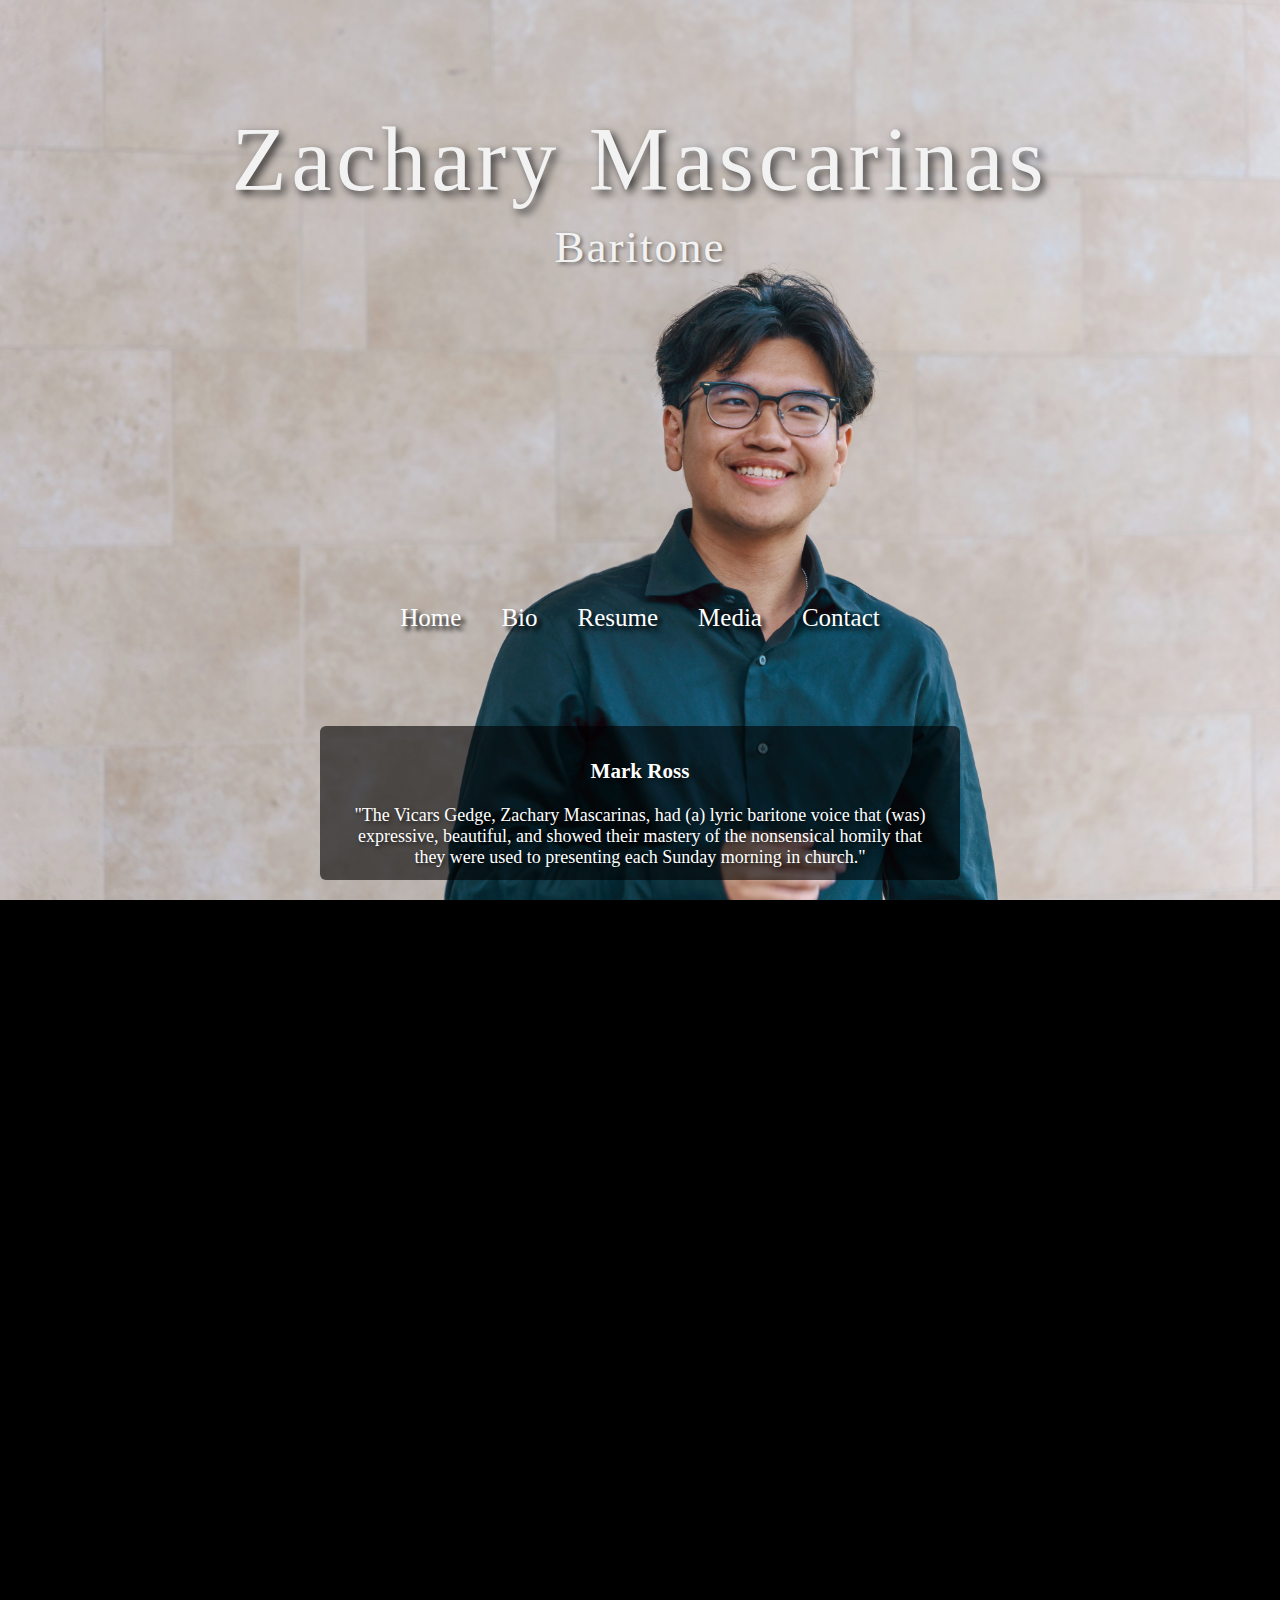
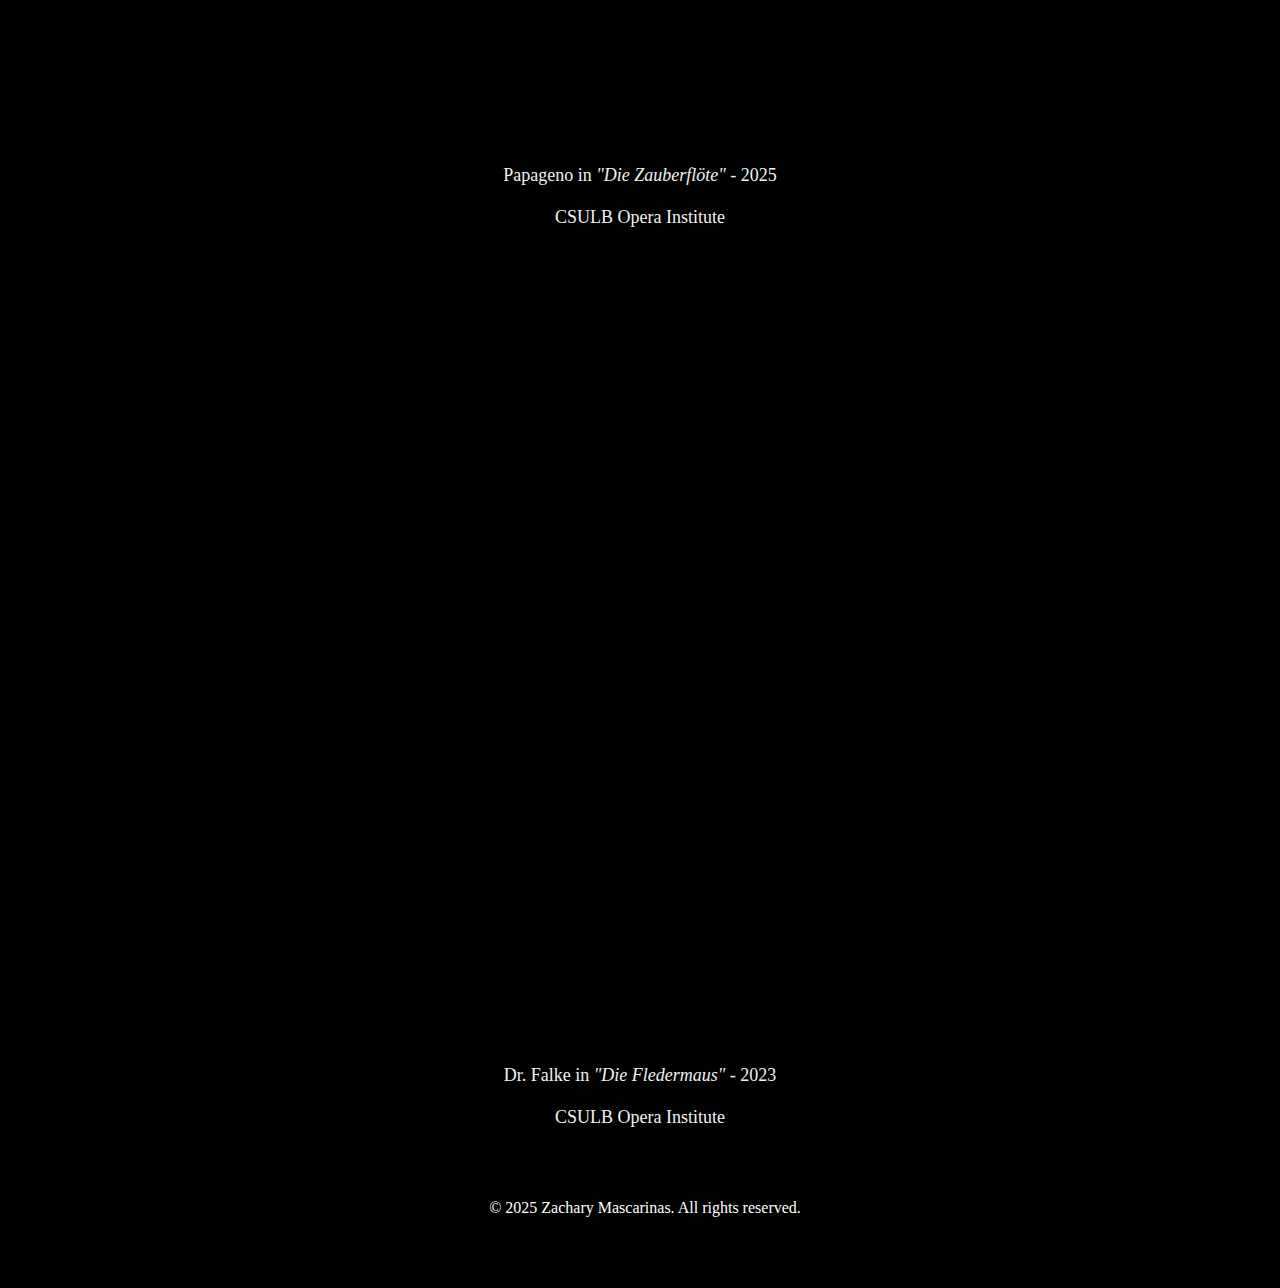
<file: index.html>
<!DOCTYPE html>
<html lang="en">
<head>
    <meta charset="UTF-8">
    <meta name="viewport" content="width=device-width, initial-scale=1.0">
    <title>Zachary Mascarinas</title>
    <link rel="stylesheet" href="styles/style.css">
</head>
<body>
    <div id="page-wrapper">
        <div class="parallax-1">
          <div class="caption">
            <span class="border">Zachary Mascarinas</span>
            <span class="role">Baritone</span>
        </div>
        </div>

         

        <div id="hamburger" class="hamburger">
          <span></span>
          <span></span>
          <span></span>
        </div>
        <nav id="mainNav">
            <ul class="nav-tabs">
                <li><a href="index.html">Home</a></li>
                <li><a href="bio.html">Bio</a></li>
                <li><a href="resume.html">Resume</a></li>
                <li><a href="media.html">Media</a></li>
                <li><a href="contact.html">Contact</a></li>
            </ul>
        </nav>
        

        <div class="parallax-caption">
            <h3 style="text-align:center;">Mark Ross</h3>
            "The Vicars Gedge, Zachary
            Mascarinas, had (a) lyric baritone voice that (was) expressive, beautiful, and showed their mastery
            of the nonsensical homily that they were used to presenting each Sunday morning in church."      </div>

        <div class="parallax-2">
            <div class="parallax-caption">
                <p>Papageno in <em>"Die Zauberflöte"</em> - 2025<br><br>CSULB Opera Institute</p>
            </div>
        </div>

       

        <div class="parallax-3">
            <div class="parallax-caption">
                <p>Dr. Falke in <em>"Die Fledermaus"</em> - 2023<br><br>CSULB Opera Institute</p>
            </div>
        </div>

        <footer>
            <p>&copy; 2025 Zachary Mascarinas. All rights reserved.</p>
        </footer>
    </div>

    <!-- Include your JavaScript file -->
    <script src="scripts/app.js"></script>
</body>
</html>
</file>
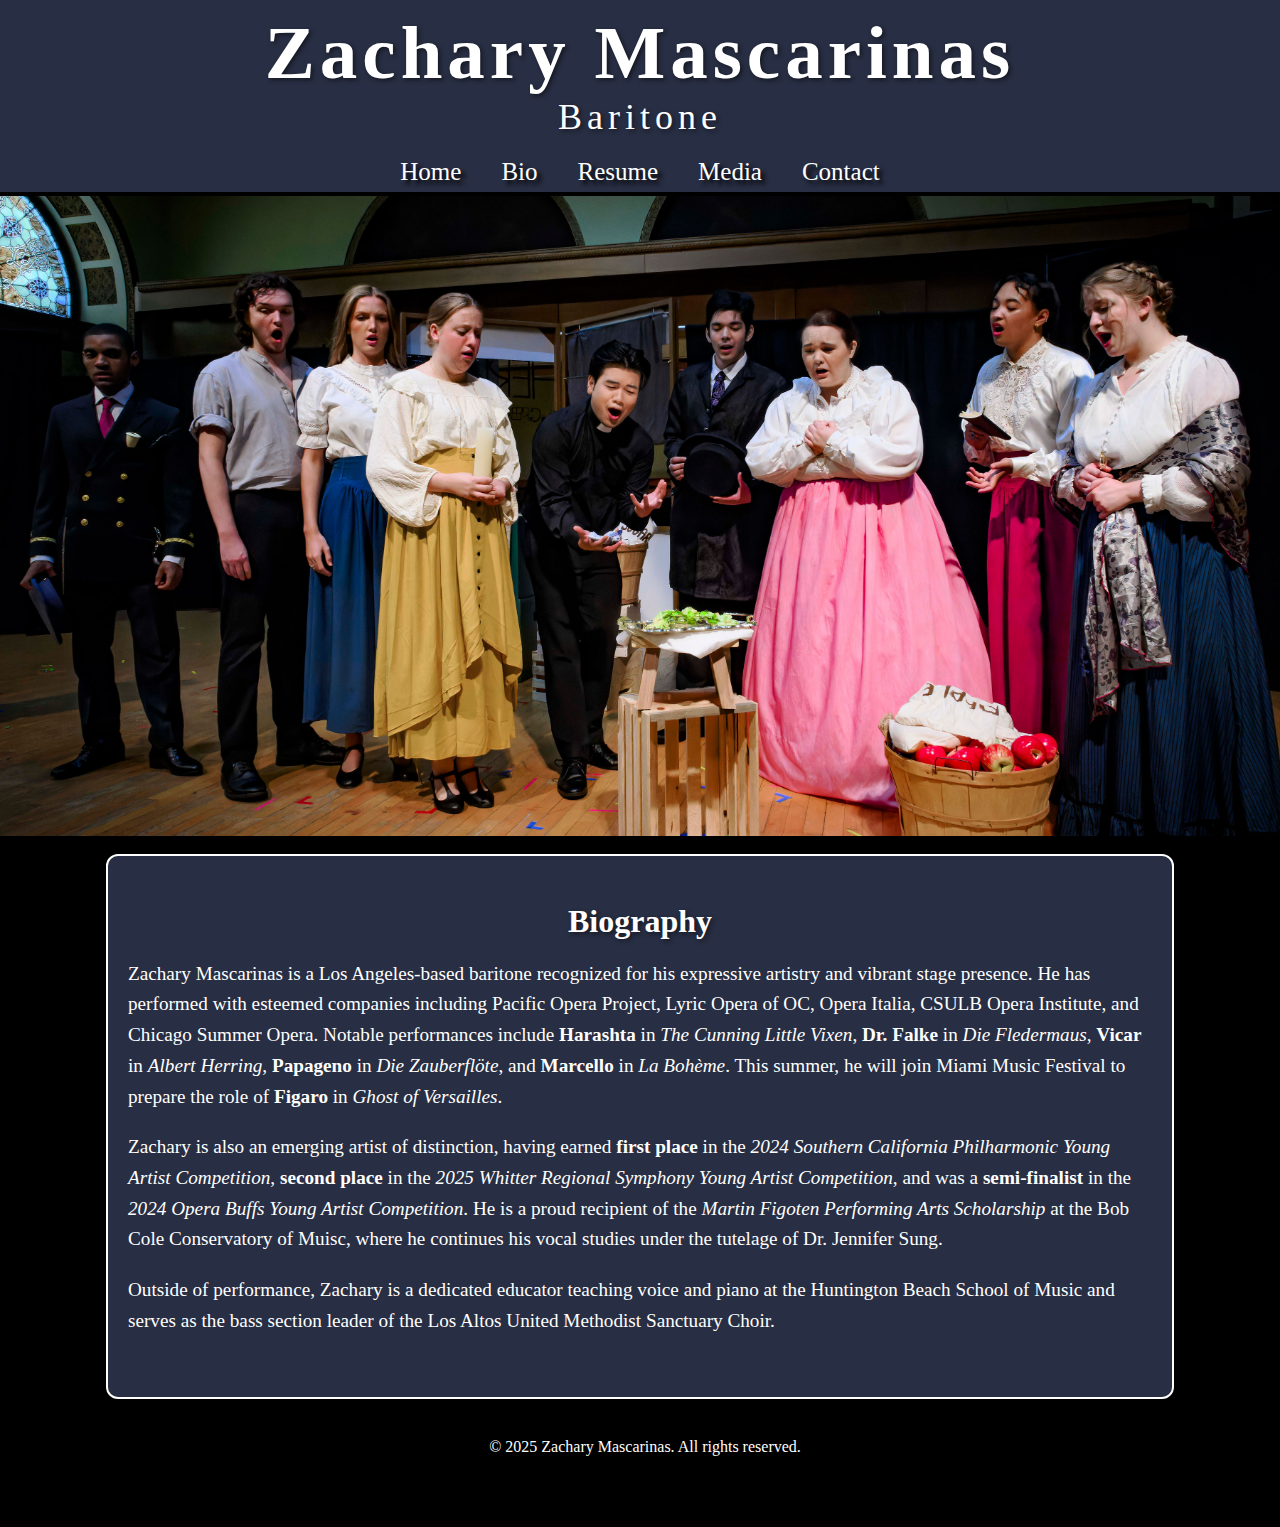
<file: bio.html>
<!DOCTYPE html>
<html lang="en">
<head>
    <meta charset="UTF-8">
    <meta name="viewport" content="width=device-width, initial-scale=1.0">
    <title>Bio - Zachary Mascarinas</title>
    <link rel="stylesheet" href="styles/style.css">
</head>
<body>
    <div id="page-wrapper">
    <header>
        <h1>Zachary Mascarinas</h1>
        <p>Baritone</p>
    </header>

    <div id="hamburger" class="hamburger">
      <span></span>
      <span></span>
      <span></span>
    </div>
    <nav id="mainNav">
        <ul class="nav-tabz">
            <li><a href="index.html">Home</a></li>
            <li><a href="bio.html">Bio</a></li>
            <li><a href="resume.html">Resume</a></li>
            <li><a href="media.html">Media</a></li>
            <li><a href="contact.html">Contact</a></li>
        </ul>
    </nav>

    <div class = "bg-image">
    </div>

    <div class="container">
        <section class="section">
            <h2>Biography</h2>
            <p class="description">
               Zachary Mascarinas is a Los Angeles-based baritone recognized for his expressive artistry and vibrant stage presence. 
               He has performed with esteemed companies including Pacific Opera Project, Lyric Opera of OC, Opera Italia, CSULB Opera Institute, and Chicago Summer Opera.
                Notable performances include <b>Harashta</b> in <em>The Cunning Little Vixen</em>, <b>Dr. Falke</b> in <em>Die Fledermaus</em>, <b>Vicar</b> in <em>Albert Herring</em>, <b>Papageno</b> in <em>Die Zauberflöte</em>, and <b>Marcello</b> in <em>La Bohème</em>.
                This summer, he will join Miami Music Festival to prepare the role of <b>Figaro</b> in <em>Ghost of Versailles</em>.</p>
           
                <p class="description">Zachary is also an emerging artist of distinction, having earned <b>first place</b> in the <em>2024 Southern California Philharmonic Young Artist Competition</em>, <b>second place</b> in the <em>2025 Whitter Regional Symphony Young Artist Competition</em>, and was a <b>semi-finalist</b> in the <em>2024 Opera Buffs Young Artist Competition</em>. He is a proud recipient of the <em>Martin Figoten Performing Arts Scholarship</em> at the Bob Cole Conservatory of Muisc, where he continues his vocal studies under the tutelage of Dr. Jennifer Sung. </p>
                <p class="description">
                    Outside of performance, Zachary is a dedicated educator teaching voice and piano at the Huntington Beach School of Music
                    and serves as the bass section leader of the Los Altos United Methodist Sanctuary Choir.</p>
           
            </section>
    </div>

    <footer>
        <p>&copy; 2025 Zachary Mascarinas. All rights reserved.</p>
    </footer>
    <script src="scripts/app.js"></script>

</body>
</html>
</file>
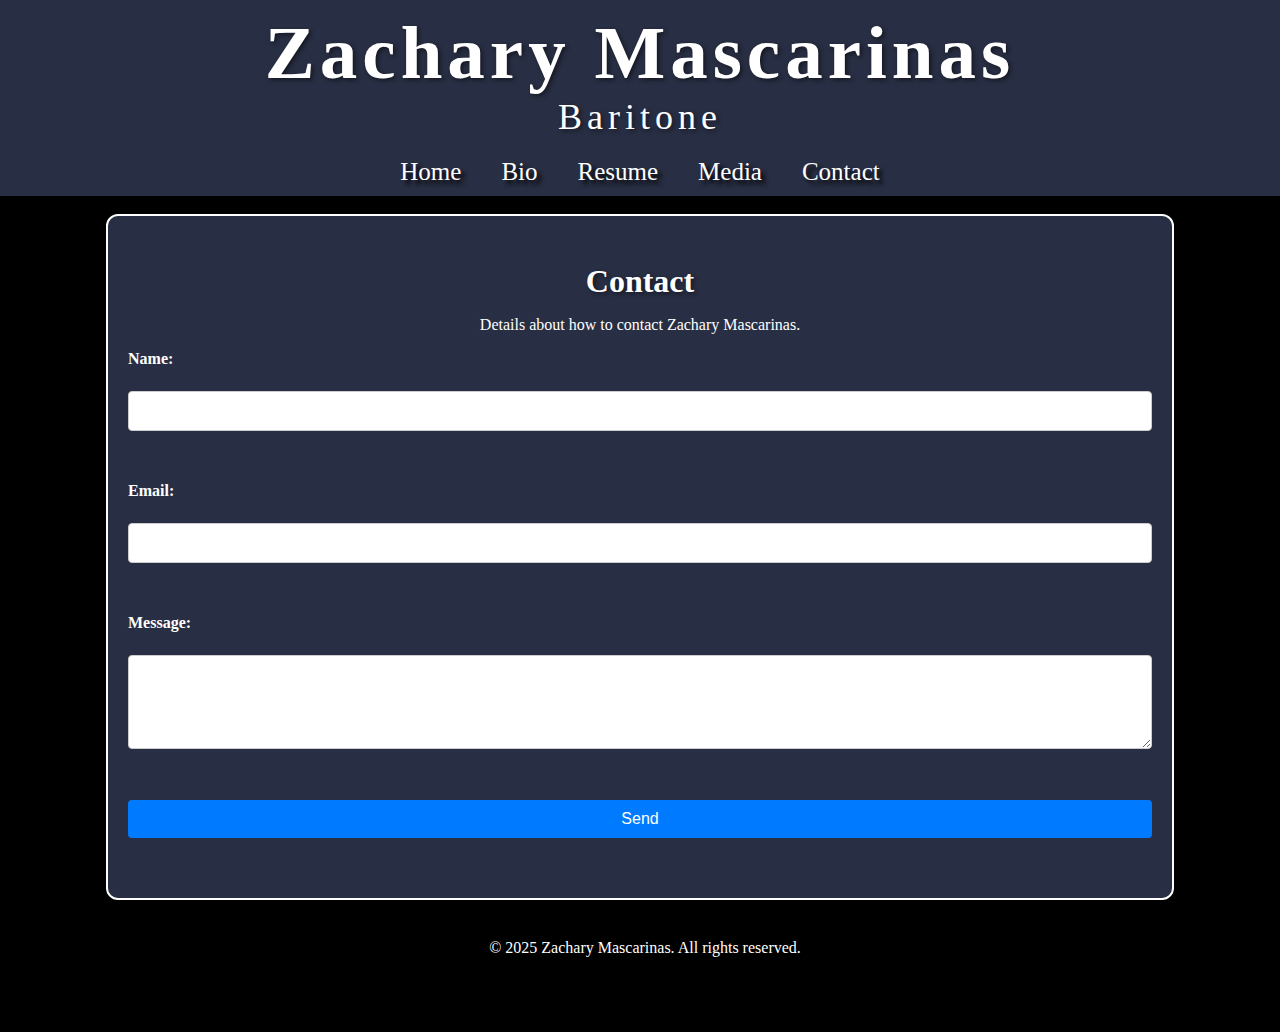
<file: contact.html>
<!DOCTYPE html>
<html lang="en">
<head>
    <meta charset="UTF-8">
    <meta name="viewport" content="width=device-width, initial-scale=1.0">
    <title>Contact - Zachary Mascarinas</title>
    <link rel="stylesheet" href="styles/style.css">
</head>
<body>
    <div id="page-wrapper">
    <header>
        <h1>Zachary Mascarinas</h1>
        <p>Baritone</p>
    </header>

    <div id="hamburger" class="hamburger">
        <span></span>
        <span></span>
        <span></span>
    </div>
    <nav id="mainNav">
        <ul class="nav-tabz">
            <li><a href="index.html">Home</a></li>
            <li><a href="bio.html">Bio</a></li>
            <li><a href="resume.html">Resume</a></li>
            <li><a href="media.html">Media</a></li>
            <li><a href="contact.html">Contact</a></li>
        </ul>
    </nav>

    <div class="container">
        <section class="section">
            <h2>Contact</h2>
            <p style="text-align: center;">Details about how to contact Zachary Mascarinas.</p>
            <form action="https://formspree.io/f/manndwjk" method="post">
                <label for="name">Name:</label><br>
                <input type="text" id="name" name="name"><br><br>
                <label for="email">Email:</label><br>
                <input type="email" id="email" name="email"><br><br>
                <label for="message">Message:</label><br>
                <textarea id="message" name="message" rows="4" cols="50"></textarea><br><br>
                <input type="submit" value="Send">
            </form>
        </section>
    </div>

    <footer>
        <p>&copy; 2025 Zachary Mascarinas. All rights reserved.</p>
    </footer>
    <script src="scripts/app.js"></script>

</body>
</html>
</file>
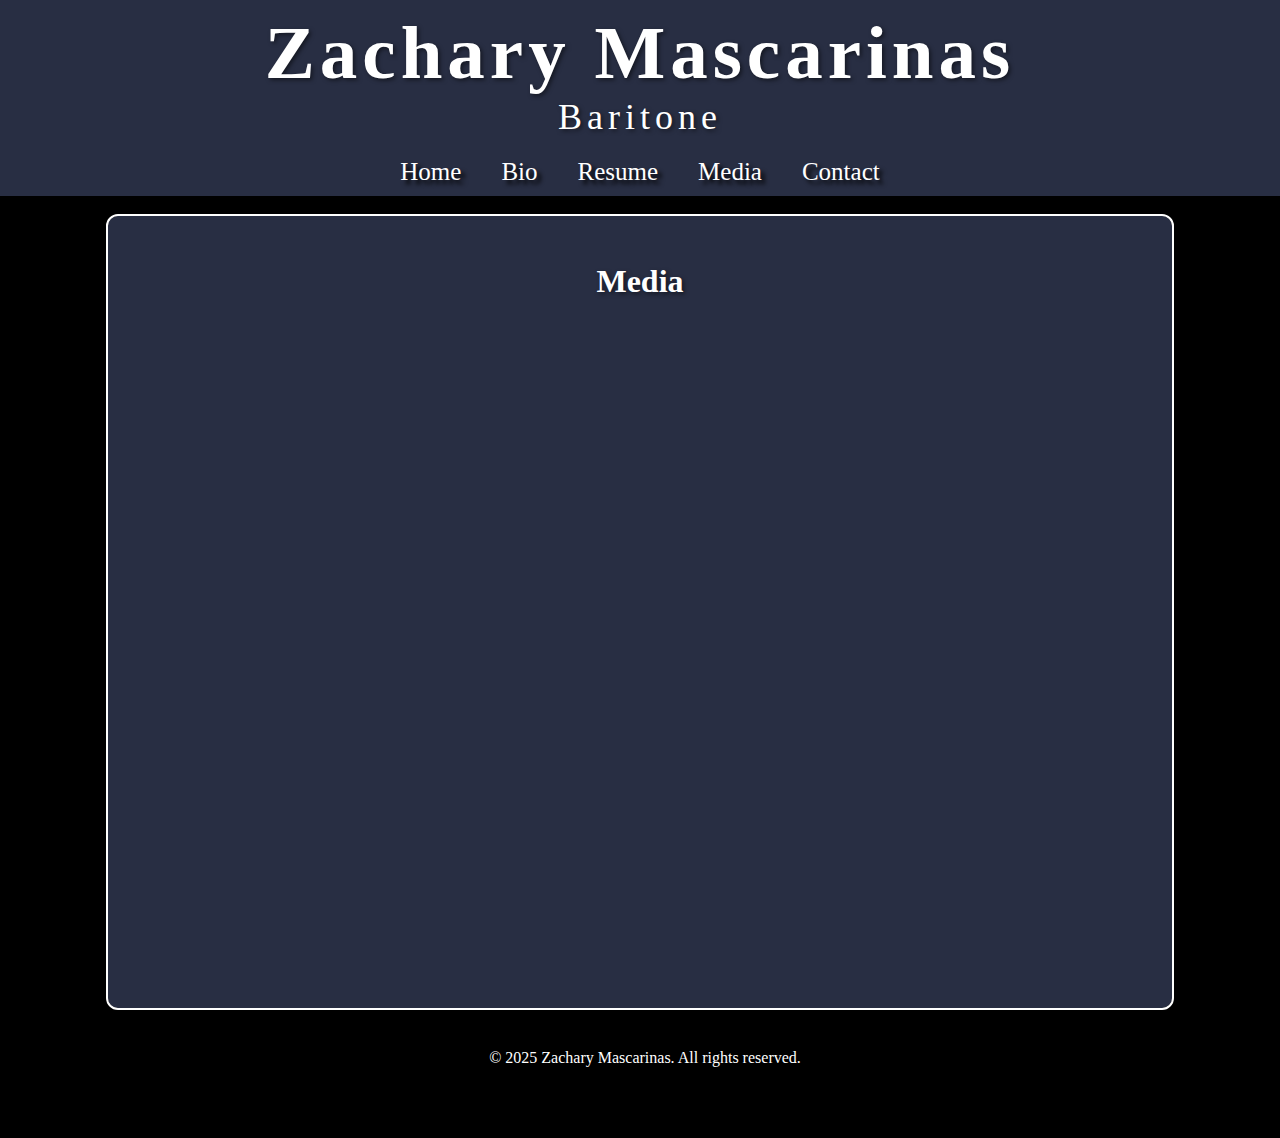
<file: media.html>
<!DOCTYPE html>
<html lang="en">
<head>
    <meta charset="UTF-8">
    <meta name="viewport" content="width=device-width, initial-scale=1.0">
    <title>Media - Zachary Mascarinas</title>
    <link rel="stylesheet" href="styles/style.css">
</head>
<body>
    <div id="page-wrapper">
    <header>
        <h1>Zachary Mascarinas</h1>
        <p>Baritone</p>

    </header>

    <div id="hamburger" class="hamburger">
      <span></span>
      <span></span>
      <span></span>
    </div>
    <nav id="mainNav">
        <ul class="nav-tabz">
            <li><a href="index.html">Home</a></li>
            <li><a href="bio.html">Bio</a></li>
            <li><a href="resume.html">Resume</a></li>
            <li><a href="media.html">Media</a></li>
            <li><a href="contact.html">Contact</a></li>
        </ul>
    </nav>


    <div class="container">
        <section class="section">
            <h2>Media</h2>
            <div class="video-container">
                <iframe width="560" height="315" src="https://www.youtube.com/embed/k8PGR228VKg" frameborder="0" allow="accelerometer; autoplay; clipboard-write; encrypted-media; gyroscope; picture-in-picture" allowfullscreen></iframe>
                <iframe width="560" height="315" src="https://www.youtube.com/embed/d8aYsQUMcbY" frameborder="0" allow="accelerometer; autoplay; clipboard-write; encrypted-media; gyroscope; picture-in-picture" allowfullscreen></iframe>
            </div>
        </section>
    </div>

    <footer>
        <p>&copy; 2025 Zachary Mascarinas. All rights reserved.</p>
    </footer>
    <script src="scripts/app.js"></script>

</body>
</html>
</file>
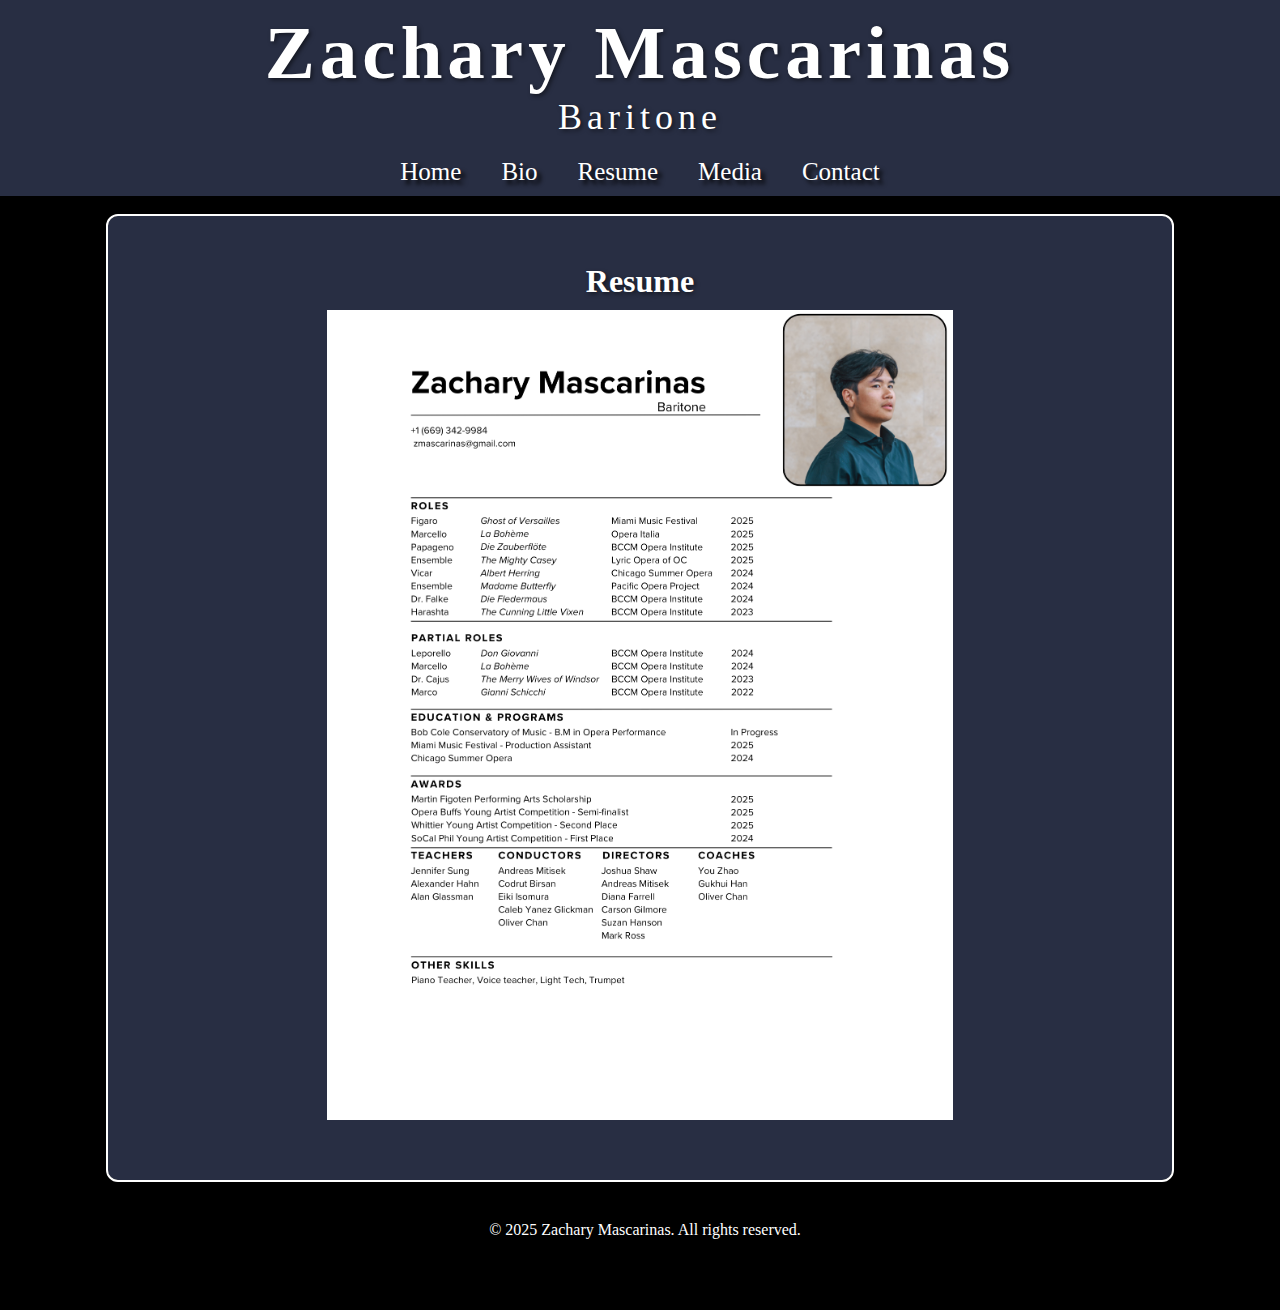
<file: resume.html>
<!DOCTYPE html>
<html lang="en">
<head>
    <meta charset="UTF-8">
    <meta name="viewport" content="width=device-width, initial-scale=1.0">
    <title>Resume - Zachary Mascarinas</title>
    <link rel="stylesheet" href="styles/style.css">
</head>
<body>
    <div id="page-wrapper">
    <header>
        <h1>Zachary Mascarinas</h1>
        <p>Baritone</p>
    </header>

    <div id="hamburger" class="hamburger">
      <span></span>
      <span></span>
      <span></span>
    </div>
    <nav id="mainNav">
        <ul class="nav-tabz">
            <li><a href="index.html">Home</a></li>
            <li><a href="bio.html">Bio</a></li>
            <li><a href="resume.html">Resume</a></li>
            <li><a href="media.html">Media</a></li>
            <li><a href="contact.html">Contact</a></li>
        </ul>
    </nav>

    <div class="container">
        <section class="section">
            <h2>Resume</h2>
            <div class="resume-image">
            </div>
        </section>
    </div>

    <footer>
        <p>&copy; 2025 Zachary Mascarinas. All rights reserved.</p>
    </footer>
    <script src="scripts/app.js"></script>

</body>
</html>
</file>
<file: styles/style.css>
/* General Styles */
body {
    font-family: Georgia, Times, 'Times New Roman', serif, sans-serif;
    margin: 0;
    padding: 0;
    background-color: #000000;
    background-size: cover;
    color: #fff;
    margin-bottom: 50px; /* Added to ensure space for the footer */

}

/* Fade-out transition */
#page-wrapper {
    opacity: 0; /* Initial state */
    transition: opacity 0.2s linear;

}

#page-wrapper.fade-in {
    opacity: 1;
}

#page-wrapper.fade-out {
    opacity: 0;
}



/* Header Styles */
header {
    background-color: #282E43;
    font-size: 30px;
    letter-spacing: 5px;
    padding: 10px;
    text-align: center;
    position: relative;
    text-shadow: 2px 2px 4px rgba(0, 0, 0, 0.5);  /* Added for better text visibility */

}

header h1 {
    margin: 0;
    font-size: 2.5em;
}

header p {
    margin: 0;
    font-size: 1.2em;
}

/*  Navigation Styles */
nav {
    background-color: transparent;  /* Changed from rgba(0, 0, 0, 0.7) */
}

.nav-tabs {
    top: 1;
    list-style: none;
    padding: 0;
    margin: 0;
    display: flex;
    justify-content: center;
    transform: translate(0, -700%); /* Adjust for centering */
    font-size: 25px;
    margin-top: -170px;
    z-index: 1000;
}

.nav-tabz{
    background-color: #282E43;
    list-style: none;
    padding: 0;
    margin: 0;
    display: flex;
    justify-content: center;
    font-size: 25px;
}

.nav-tabz a{
    color: #fff;
    text-decoration: none;
    padding: 10px 20px;
    display: block;
    text-shadow: 4px 4px 4px rgba(0, 0, 0, 100%);
    
}

.nav-tabs a {
    color: #fff;
    text-decoration: none;
    padding: 10px 20px;
    display: block;
    text-shadow: 4px 4px 4px rgba(0, 0, 0, 100%);
}

.nav-tabs a:hover {
    background-color: rgba(255, 255, 255, 0.2);
}

.nav-tabz a:hover {
    background-color: rgba(255, 255, 255, 0.2);
}

/* Home Page Image Styles */

.caption {
    position: absolute;  /* Changed from 'top' to 'absolute' */
    top: 8%;             /* Changed from bottom: 0 */
    left: 50%;          /* Center horizontally */
    transform: translateX(-50%);  /* Center horizontally */
    width: 100%;
    text-align: center;
    color: #fff;
    padding-top: 20px;  /* Changed from padding-bottom to padding-top */
    

}

  .caption span.border {
    color: #fff;
    padding: 9px;
    font-size: 90px;
    letter-spacing: 5px;
    text-shadow: 4px 4px 8px rgba(0, 0, 0, 75%);

  }
  .caption .role {
    font-size: 45px; /* smaller size */
    letter-spacing: 2px;
    text-shadow: 2px 2px 4px rgba(0, 0, 0, 0.5);
    display: block;
    margin-top: 10px;
}


  .caption-2{
position: relative;
    bottom: 0;             /* Changed from bottom: 0 */
    width: 100%;
    text-align: center;
    color: #fff;


  }

  .caption-2 span.border {
    color: #ffffff;
    padding: 9px;
    font-size: 90px;
    letter-spacing: 5px;
    text-shadow: 4px 4px 8px rgba(0, 0, 0, 1);

  }

.parallax-1, .parallax-2, .parallax-3 {
    position: relative;
    background-attachment: fixed;
    background-position: center;
    background-repeat: no-repeat;
    background-size: cover;  /* Changed from cover to contain */
    opacity: 0.95;
    min-height: 100vh; /* full screen height */
    display: flex;            /* Added to help with content alignment */
    align-items: center;      /* Added to help with content alignment */
    justify-content: center;
}
.parallax-caption {
    position: absolute;
    bottom: 20px;
    left: 50%;
    transform: translateX(-50%);
    background-color: rgba(0, 0, 0, 0.6);
    color: white;
    padding: 12px 24px;
    font-size: 18px;
    text-align: center;
    border-radius: 6px;
    text-shadow: 2px 2px 4px rgba(0, 0, 0, 0.6);
  }

.parallax-1 {
    background-image: url(../assets/headshotother1.jpg);
    background-size: cover;
    padding: 100px;
    background-color: #000;

}

.parallax-2{
    background-image: url(../assets/magicflute-prod-1.jpg);
background-size: contain;
background-color: #000;
outline: 4px solid black;

}

.parallax-3 {
    background-image: url(../assets/DF-prod-1.jpg);
    background-size: contain;
    background-color: #000;
    outline: 4px solid black;

}






  .textbody{
    position: relative;
    color: #fff;
    background-color: #282E43;
    text-align: center;
    padding: 40px;
    line-height: 1.6;
    font-size: 1.1em;
    outline: 4px solid black;
    opacity: 1;
    

  }

/* Background Image Styles */

.bg-image {
    outline: 4px solid black;
    padding: 20em;
    background-image: url(../assets/production-pic-2.jpg);
    background-size: cover;
    background-position: center;
    background-repeat: no-repeat;
}

/*Resume Page Styles */

.resume-image {
    background-image: url('../assets/resume.png');
    background-size: contain;
    background-repeat: no-repeat;

    width: 100vw;
    max-width: 100%;
    height: auto;
    min-height: 90vh;
    padding: 0;
    overflow-x: auto;
    background-position: top center;
    display: block;


}

/*Media Page Styles */

.video-container{
    text-align: center;
}



/* Container Styles */
.container {
    color: #fff;
    width: 80%;
    margin: 20px auto;
    background-color: #282E43;
    padding: 20px;
    border-radius: 10px;
    outline: solid 2px white;
}

/* Section Styles */
.section {
    margin-bottom: 40px;
}

.section h2 {
    text-shadow: 2px 2px 4px rgba(0, 0, 0, 0.5);  /* Added for better text visibility */
    font-size: 2em;
    margin-bottom: 10px;
    text-align: center;
}

/* Bio Page Styles */
.description {
    font-size: 1.2em;
    line-height: 1.6;
    margin-bottom: 20px;
}

/* Footer Styles */
footer {
    background-color: rgba(0, 0, 0, 0.7);
    color: #fff;
    text-align: center;
    padding: 5px ;
    position: relative;
    width: 100%;
    bottom: 0;
}

/*Conact Page Styles */

form {
    display: flex;
    flex-direction: column;
}
label {
    margin-bottom: 5px;
    font-weight: bold;
}
input[type="text"],
input[type="email"],
textarea {
    margin-bottom: 15px;
    padding: 10px;
    border: 1px solid #ccc;
    border-radius: 4px;
    font-size: 16px;
}
input[type="submit"] {
    padding: 10px 20px;
    background-color: #007BFF;
    color: white;
    border: none;
    border-radius: 4px;
    cursor: pointer;
    font-size: 16px;
}
input[type="submit"]:hover {
    background-color: #0056b3;
}

/* Hamburger styles */
.hamburger {
  display: none; /* Hide by default */
  width: 40px;
  height: 40px;
  flex-direction: column;
  justify-content: center;
  align-items: center;
  cursor: pointer;
  z-index: 3000;
  margin: 10px auto;
}
.hamburger span {
  display: block;
  width: 36px;
  height: 5px;
  margin: 7px 0;
  background: #fff;
  border-radius: 3px;
  transition: transform 0.3s cubic-bezier(0.4,0,0.2,1), opacity 0.3s cubic-bezier(0.4,0,0.2,1), background 0.2s;
  position: relative;
}

.hamburger.open span:nth-child(1) {
  transform: translateY(14px) rotate(45deg);
}
.hamburger.open span:nth-child(2) {
  opacity: 0;
  transform: scaleX(0.5);
}
.hamburger.open span:nth-child(3) {
  transform: translateY(-14px) rotate(-45deg);
}

@media (max-width: 768px) {
  /* Make nav stack cleanly below the title */
  nav {
    position: relative;
    margin-top: 10px;
    margin-bottom: 20px;
    z-index: 10;
  }

  .nav-tabs {
    flex-direction: column;
    align-items: center;
    gap: 10px;
    transform: none !important;
    margin-top: 0;
    padding: 0;
  }

  .nav-tabs a {
    font-size: 16px;
    padding: 8px 16px;
  }

  /* --- Added for nav-tabz (subpages) --- */
  .nav-tabz {
    flex-direction: column;
    align-items: center;
    gap: 10px;
    display: flex;
    margin-top: 0;
    padding: 0;
  }
  .nav-tabz a {
    font-size: 16px;
    padding: 8px 16px;
  }
  /* --- End nav-tabz --- */

  /* Make the main title smaller and centered */
  .caption {
    top: 2%;
    padding: 10px;
    position: relative;
    transform: none;
  }

  .caption span.border {
    font-size: 32px;
    padding: 5px;
    text-align: center;
  }

  .caption .role {
    font-size: 18px;
  }

  /* Fix image sections */
  .parallax-1, .parallax-2, .parallax-3 {
    background-attachment: scroll;
    flex-direction: column;
    padding: 30px 10px;
    background-size: cover;
    background-position: center;
    min-height: 60vh;
    height: auto;
  }

  .parallax-caption {
    box-sizing: border-box;
    padding-left: 5vw;
    padding-right: 5vw;
    width: 100%; /* Ensure it doesn't overflow and paddings are respected */
    max-width: 100vw;
    font-size: 14px;
    position: relative;
    transform: none;
    margin-top: 20px;
  }

  .textbody, .container {
    width: 92%;
    font-size: 1em;
    padding: 20px;
  }

  .resume-image {
    width: 100vw;
    max-width: 100%;
    height: auto;
    min-height: 60vh;
    padding: 0;
    overflow-x: auto;
    background-size: contain;
    background-repeat: no-repeat;
    background-position: top center;
    display: block;
  }

  footer {
    font-size: 0.9em;
    text-align: center;
  }

  .hamburger {
    display: flex;
    position: absolute;
    top: 20px;
    right: 20px;
    margin: 0;
    width: 48px;
    height: 48px;
    z-index: 3000;
  }
  .hamburger span {
    width: 36px;
    height: 5px;
    margin: 7px 0;
    background: #fff;
    border-radius: 3px;
  }
  .hamburger.open span {
    background: #fff;
  }
  .hamburger.open span:nth-child(1),
  .hamburger.open span:nth-child(3) {
    height: 5px;
  }
  nav, .nav-tabs, .nav-tabz {
    display: none;
  }
  nav.active {
    display: flex !important;
    flex-direction: column;
    position: absolute;
    top: 60px;
    right: 0;
    left: 0;
    width: 100vw;
    background: rgba(40,46,67,0.98);
    z-index: 2000;
    align-items: center;
    padding: 20px 0 10px 0;
    box-shadow: 0 4px 16px rgba(0,0,0,0.2);
  }
  .nav-tabs, .nav-tabz {
    flex-direction: column;
    align-items: center;
    gap: 10px;
    width: 100%;
    margin: 0;
    padding: 0;
    display: flex;
  }
  .nav-tabs a, .nav-tabz a {
    font-size: 1rem;
    padding: 20px 0;
    width: 100vw;
    text-align: center;
    border-bottom: 1px solid rgba(255,255,255,0.12);
    color: #fff;
    background: rgba(30,34,54,0.85);
    font-weight: bold;
    letter-spacing: 1px;
    text-shadow: 2px 2px 8px #000, 0 1px 0 #222;
    box-shadow: 0 2px 8px rgba(0,0,0,0.08);
    transition: background 0.2s, color 0.2s;
  }
  .nav-tabs a:hover, .nav-tabz a:hover {
    background: #fff;
    color: #222;
    text-shadow: none;
  }

  .caption,
  .caption span.border,
  .caption .role,
  .parallax-caption,
  .parallax-caption h3,
  .parallax-caption p {
    text-align: center !important;
    margin-left: auto;
    margin-right: auto;
    width: 100vw;
    left: 0;
    right: 0;
    position: relative;
  }
}
</file>
